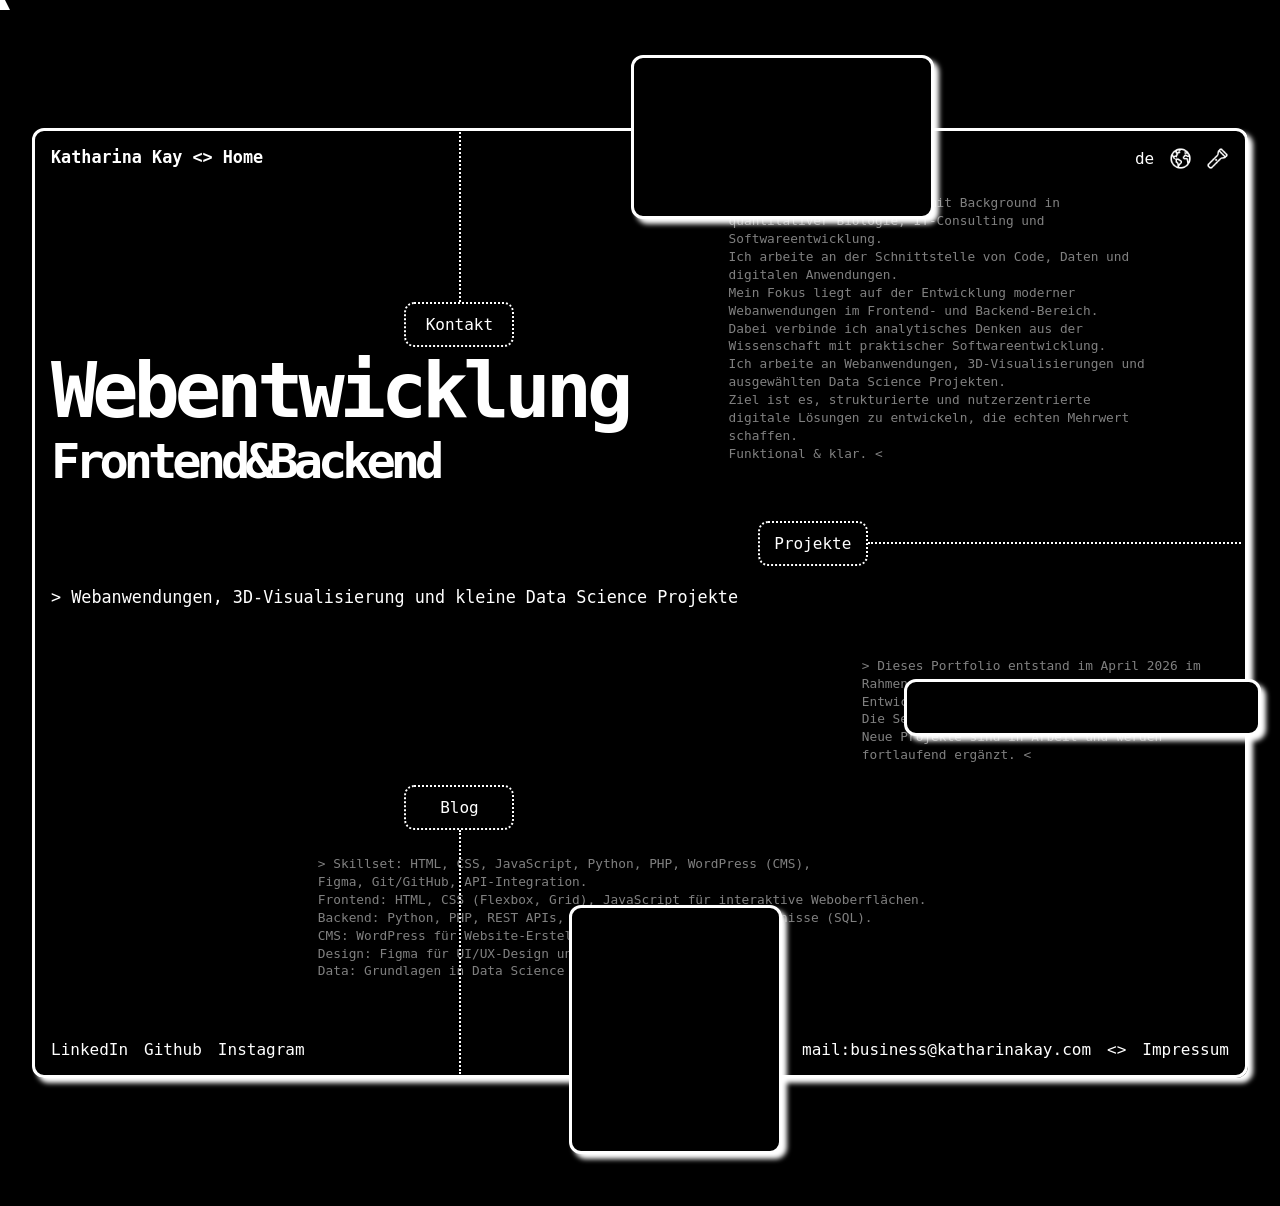
<file: index.html>
<!DOCTYPE html>
<html lang="en">
<head>
    <meta charset="UTF-8">
    <meta name="viewport" content="width=device-width, initial-scale=1.0">
    <link rel="stylesheet" href="de.css">
    <title>Katharina Kay <> Home</title>
</head>
<body>
    <div class="main-card">

        <div class="layer layer-bg"></div>

        <!-- 2. CARDS (floating UI) -->
        <div class="layer layer-cards">
            
            <div class="card card-1">
                <div class="card-hinweis">
                    > Du kannst mich bewegen! Doppelklick = Reset <
                </div>
            </div>

            <p class="card-1-text">
                > Ich bin Webentwicklerin mit Background in quantitativer Biologie, IT-Consulting und Softwareentwicklung.
                <br>
                Ich arbeite an der Schnittstelle von Code, Daten und digitalen Anwendungen.
                <br>
                Mein Fokus liegt auf der Entwicklung moderner Webanwendungen im Frontend- und Backend-Bereich.
                <br>
                Dabei verbinde ich analytisches Denken aus der Wissenschaft mit praktischer Softwareentwicklung.
                <br>
                Ich arbeite an Webanwendungen, 3D-Visualisierungen und ausgewählten Data Science Projekten.
                <br>
                Ziel ist es, strukturierte und nutzerzentrierte digitale Lösungen zu entwickeln, die echten Mehrwert schaffen.
                <br>
                Funktional & klar. <
            </p>

            <div class="card card-2">
                <div class="card-hinweis">
                    > Du kannst mich bewegen! Doppelklick = Reset <
                </div>
            </div>

            <p class="card-2-text">
                > Dieses Portfolio entstand im April 2026 im Rahmen eines intensiven Lern- und Entwicklungsprozesses von Grund auf.
                <br>
                Die Seite befindet sich weiterhin im Aufbau.
                <br>
                Neue Projekte sind in Arbeit und werden fortlaufend ergänzt. <
            </p>

            <div class="card card-3">
                <div class="card-hinweis">
                    > Du kannst mich bewegen! Doppelklick = Reset <
                </div>
            </div>

            <p class="card-3-text">
                > Skillset: HTML, CSS, JavaScript, Python, PHP, WordPress (CMS), 
                <br>
                Figma, Git/GitHub, API-Integration.
                <br>
                Frontend: HTML, CSS (Flexbox, Grid), JavaScript für interaktive Weboberflächen.
                <br>
                Backend: Python, PHP, REST APIs, grundlegende Datenbankkenntnisse (SQL).
                <br>
                CMS: WordPress für Website-Erstellung und Anpassung.
                <br>
                Design: Figma für UI/UX-Design und Prototyping.
                <br>
                Data: Grundlagen in Data Science (Pandas, Datenanalyse). <
            </p>

        </div>

        <div class="layer layer-content">

            <!-- HEADER -->
            <header class="header">

                <div class="logo-name">
                    <h2><a href="index.html">Katharina Kay <> Home</a></h2>
                </div>

                <div class="header-right">
                    <li>de</li>
                    <li class="tooltip"><img class="nav-icons" src="images/svg/earth-outline-weiß.png" alt="World Logo"></li>
                    <li class="tooltip"><img class="nav-icons" src="images/svg/flashlight-outline-weiß.png" alt="Darklight Logo"></li>
                </div>

            </header>
            
            <!-- MAIN -->
            <section class="main-section">

                <div class="hero">
                    
                    <h1>Webentwicklung</h1>
                    <h2>Frontend&Backend</h2>
                    <p>> Webanwendungen, 3D-Visualisierung und kleine Data Science Projekte</p>

                    <div class="btn-item btn-1">
                        <a class="btn btn-secondary" href="pages/contact.html">Kontakt</a>
                    </div>

                    <div class="btn-item btn-line btn-2">
                        <a class="btn btn-secondary" href="pages/p-projects-main.html">Projekte</a>
                        <div class="line"></div>
                    </div>

                    <div class="btn-item btn-3">
                        <a class="btn btn-secondary" href="pages/blog.html">Blog</a>
                    </div>

                </div>

            </section>

            <!-- FOOTER -->
            <footer class="footer">

                <div class="links">
                    <li><a href="https://www.linkedin.com/in/katharina-klostermann-10372a310" target="_blank">LinkedIn</a></li>
                    <li><a href="https://github.com/tharieel" target="_blank">Github</a></li>
                    <li><a href="https://www.instagram.com/katha_mk_" target="_blank">Instagram</a></li>
                </div>

                <div class="email-impressum">
                    <li><a href="mailto:business@katharinakay.com">mail:business@katharinakay.com</a></li>
                    <li><></li>
                    <li><a href="../pages/impressum.html">Impressum</a></li>
                </div>

            </footer>
        
        </div>
    </div>

    <div class="custom-cursor"></div>
    <script src="de.js"></script>

</body>
</html>
</file>
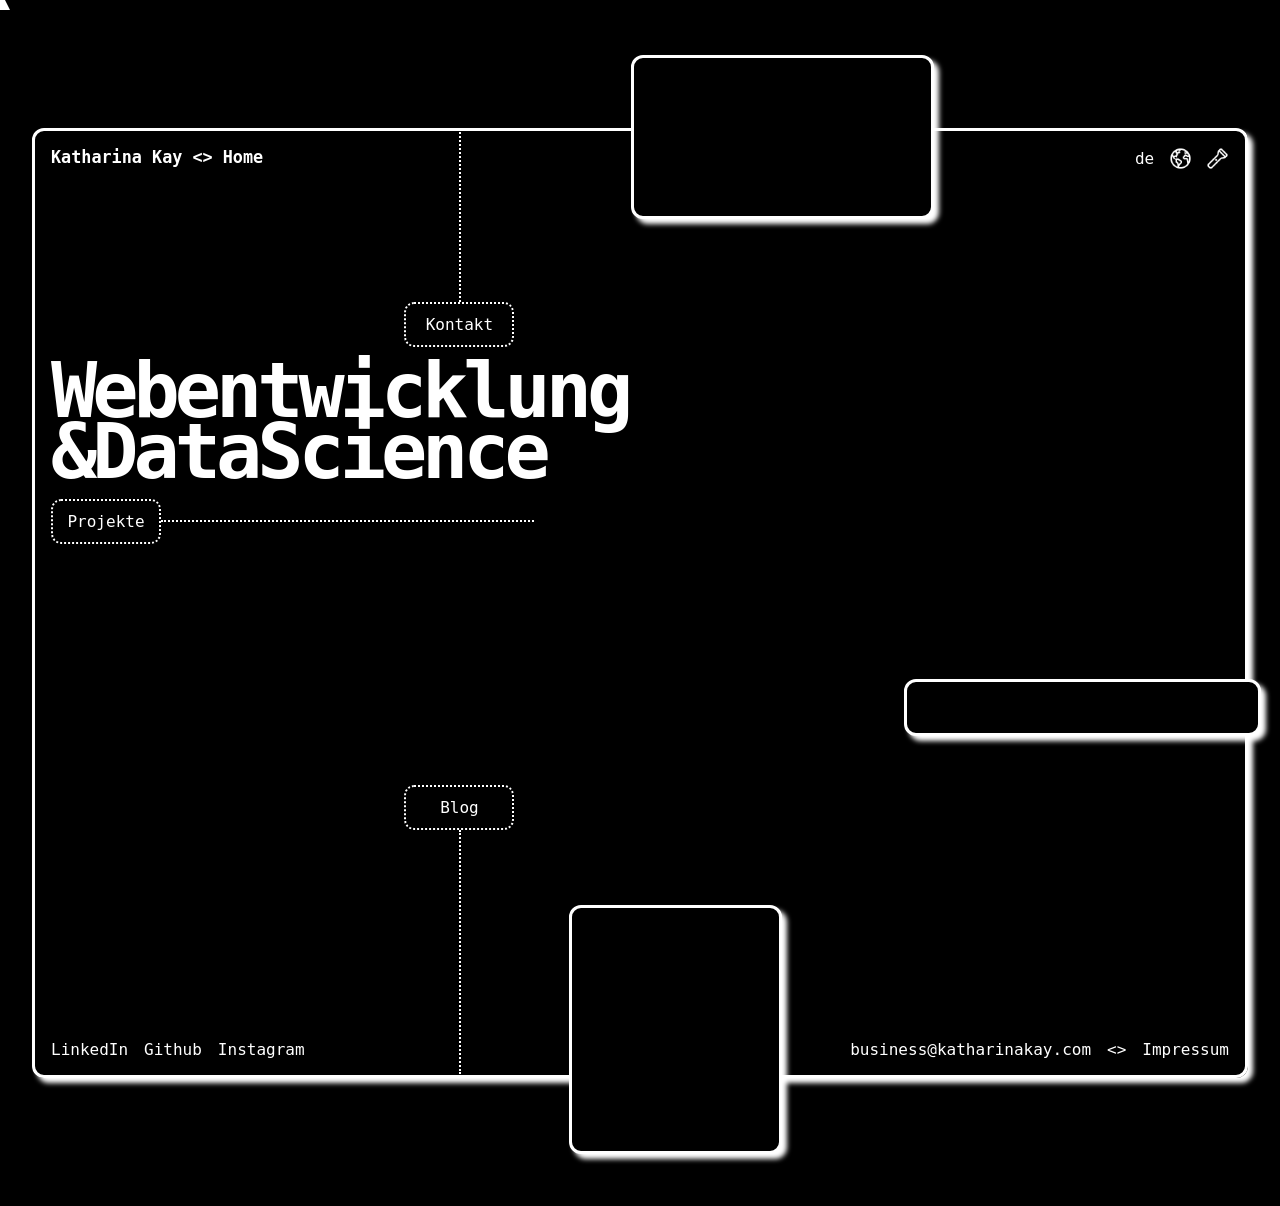
<file: de.html>
<!DOCTYPE html>
<html lang="en">
<head>
    <meta charset="UTF-8">
    <meta name="viewport" content="width=device-width, initial-scale=1.0">
    <link rel="preconnect" href="https://fonts.googleapis.com">
    <link rel="preconnect" href="https://fonts.gstatic.com" crossorigin>
    <link href="https://fonts.googleapis.com/css2?family=Poppins:ital,wght@0,100;0,200;0,300;0,400;0,500;0,600;0,700;0,800;0,900;1,100;1,200;1,300;1,400;1,500;1,600;1,700;1,800;1,900&display=swap" rel="stylesheet">
    <link rel="stylesheet" href="de.css">
    <title>Katharina Kay <> Home</title>
</head>
<body>
    <div class="main-card">

        <div class="layer layer-bg"></div>

        <!-- 2. CARDS (floating UI) -->
        <div class="layer layer-cards">
            <div class="card card-1"></div>
            <div class="card card-2"></div>
            <div class="card card-3"></div>
        </div>

        <div class="layer layer-content">

            <!-- HEADER -->
            <header class="header">

                <div class="logo-name">
                    <h2>Katharina Kay <> Home</h2>
                </div>

                <div class="header-right">
                    <li>de</li>
                    <li class="tooltip"><img class="nav-icons" src="images/svg/earth-outline-weiß.png" alt="World Logo"></li>
                    <li class="tooltip"><img class="nav-icons" src="images/svg/flashlight-outline-weiß.png" alt="Darklight Logo"></li>
                </div>

            </header>
            
            <!-- MAIN -->
            <section class="main-section">

                <div class="hero">
                    
                    <h1>Webentwicklung <br> &DataScience</h1>

                    <div class="btn-item btn-1">
                        <a class="btn btn-secondary" href="pages/contact.html">Kontakt</a>
                    </div>

                    <div class="btn-line btn-2">
                        <a class="btn btn-secondary" href="pages/p-projects-main.html">Projekte</a>
                        <div class="line"></div>
                    </div>

                    <div class="btn-item btn-3">
                        <a class="btn btn-secondary" href="pages/blog.html">Blog</a>
                    </div>

                </div>

            </section>

            <!-- FOOTER -->
            <footer class="footer">

                <div class="links">
                    <li><a href="https://www.linkedin.com/">LinkedIn</a></li>
                    <li><a href="https://tharieel.github.io">Github</a></li>
                    <li><a href="https://www.instagram.com/katha_mk_">Instagram</a></li>
                </div>

                <div class="email-impressum">
                    <li><a href="mailto:business@katharinakay.com">business@katharinakay.com</a></li>
                    <li><></li>
                    <li><a href="impressum.html">Impressum</a></li>
                </div>

            </footer>
        
        </div>
    </div>

    <div class="custom-cursor"></div>
    <script src="de.js"></script>

</body>
</html>
</file>
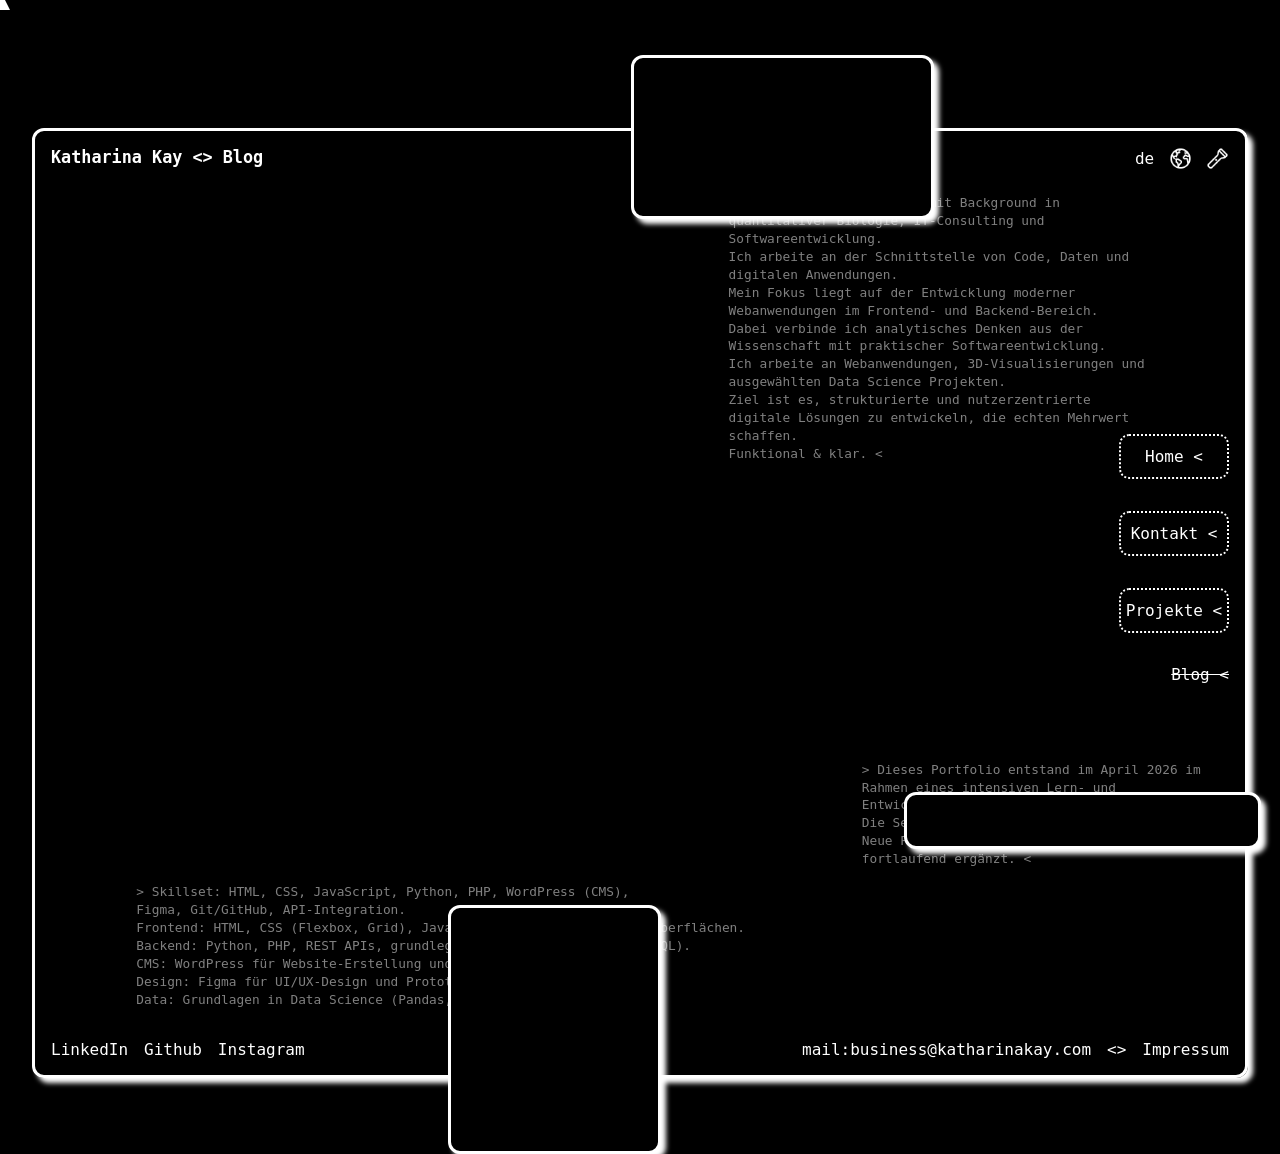
<file: pages/blog.html>
<!DOCTYPE html>
<html lang="en">
<head>
    <meta charset="UTF-8">
    <meta name="viewport" content="width=device-width, initial-scale=1.0">
    <link rel="stylesheet" href="../de.css">
    <link rel="stylesheet" href="pages.css">
    <title>Katharina Kay <> Blog</title>
</head>
<body>
    <div class="main-card">

        <div class="layer layer-bg"></div>

        <!-- 2. CARDS (floating UI) -->
        <div class="layer layer-cards">
            
            <div class="card card-1 pages-card-1">
                <div class="card-hinweis">
                    > Du kannst mich bewegen! Doppelklick = Reset <
                </div>
            </div>

            <p class="card-1-text pages-card-text-1">
                > Ich bin Webentwicklerin mit Background in quantitativer Biologie, IT-Consulting und Softwareentwicklung.
                <br>
                Ich arbeite an der Schnittstelle von Code, Daten und digitalen Anwendungen.
                <br>
                Mein Fokus liegt auf der Entwicklung moderner Webanwendungen im Frontend- und Backend-Bereich.
                <br>
                Dabei verbinde ich analytisches Denken aus der Wissenschaft mit praktischer Softwareentwicklung.
                <br>
                Ich arbeite an Webanwendungen, 3D-Visualisierungen und ausgewählten Data Science Projekten.
                <br>
                Ziel ist es, strukturierte und nutzerzentrierte digitale Lösungen zu entwickeln, die echten Mehrwert schaffen.
                <br>
                Funktional & klar. <
            </p>

            <div class="card card-2 pages-card-2">
                <div class="card-hinweis">
                    > Du kannst mich bewegen! Doppelklick = Reset <
                </div>
            </div>

            <p class="card-2-text pages-card-text-2">
                > Dieses Portfolio entstand im April 2026 im Rahmen eines intensiven Lern- und Entwicklungsprozesses von Grund auf.
                <br>
                Die Seite befindet sich weiterhin im Aufbau.
                <br>
                Neue Projekte sind in Arbeit und werden fortlaufend ergänzt. <
            </p>

            <div class="card card-3 pages-card-3">
                <div class="card-hinweis">
                    > Du kannst mich bewegen! Doppelklick = Reset <
                </div>
            </div>

            <p class="card-3-text pages-card-text-3">
                > Skillset: HTML, CSS, JavaScript, Python, PHP, WordPress (CMS), 
                <br>
                Figma, Git/GitHub, API-Integration.
                <br>
                Frontend: HTML, CSS (Flexbox, Grid), JavaScript für interaktive Weboberflächen.
                <br>
                Backend: Python, PHP, REST APIs, grundlegende Datenbankkenntnisse (SQL).
                <br>
                CMS: WordPress für Website-Erstellung und Anpassung.
                <br>
                Design: Figma für UI/UX-Design und Prototyping.
                <br>
                Data: Grundlagen in Data Science (Pandas, Datenanalyse). <
            </p>

        </div>

        <div class="layer layer-content">

            <!-- HEADER -->
            <header class="header">

                <div class="logo-name">
                    <h2>Katharina Kay <> Blog</h2>
                </div>

                <div class="header-right">
                    <li>de</li>
                    <li class="tooltip"><img class="nav-icons" src="../images/svg/earth-outline-weiß.png" alt="World Logo"></li>
                    <li class="tooltip"><img class="nav-icons" src="../images/svg/flashlight-outline-weiß.png" alt="Darklight Logo"></li>
                </div>

            </header>
            
            <!-- MAIN -->
            <section class="main-section-pages">

                <div class="nav-pages">
                    <div class="btn0-pages">
                        <a class="btn btn-secondary" href="../index.html">Home <</a>
                    </div>
                    <div class="btn1-pages">
                        <a class="btn btn-secondary" href="contact.html">Kontakt <</a>
                    </div>
                    <div class="btn2-pages">
                        <a class="btn btn-secondary" href="p-projects-main.html">Projekte <</a>
                    </div>
                    <p>Blog <</p>
                </div>

            </section>

            <!-- FOOTER -->
            <footer class="footer">

                <div class="links">
                    <li><a href="https://www.linkedin.com/in/katharina-klostermann-10372a310" target="_blank">LinkedIn</a></li>
                    <li><a href="https://github.com/tharieel" target="_blank">Github</a></li>
                    <li><a href="https://www.instagram.com/katha_mk_" target="_blank">Instagram</a></li>
                </div>

                <div class="email-impressum">
                    <li><a href="mailto:business@katharinakay.com">mail:business@katharinakay.com</a></li>
                    <li><></li>
                    <li><a href="impressum.html">Impressum</a></li>
                </div>

            </footer>
        
        </div>
    </div>

    <div class="custom-cursor"></div>
    <script src="../de.js"></script>

</body>
</html>
</file>
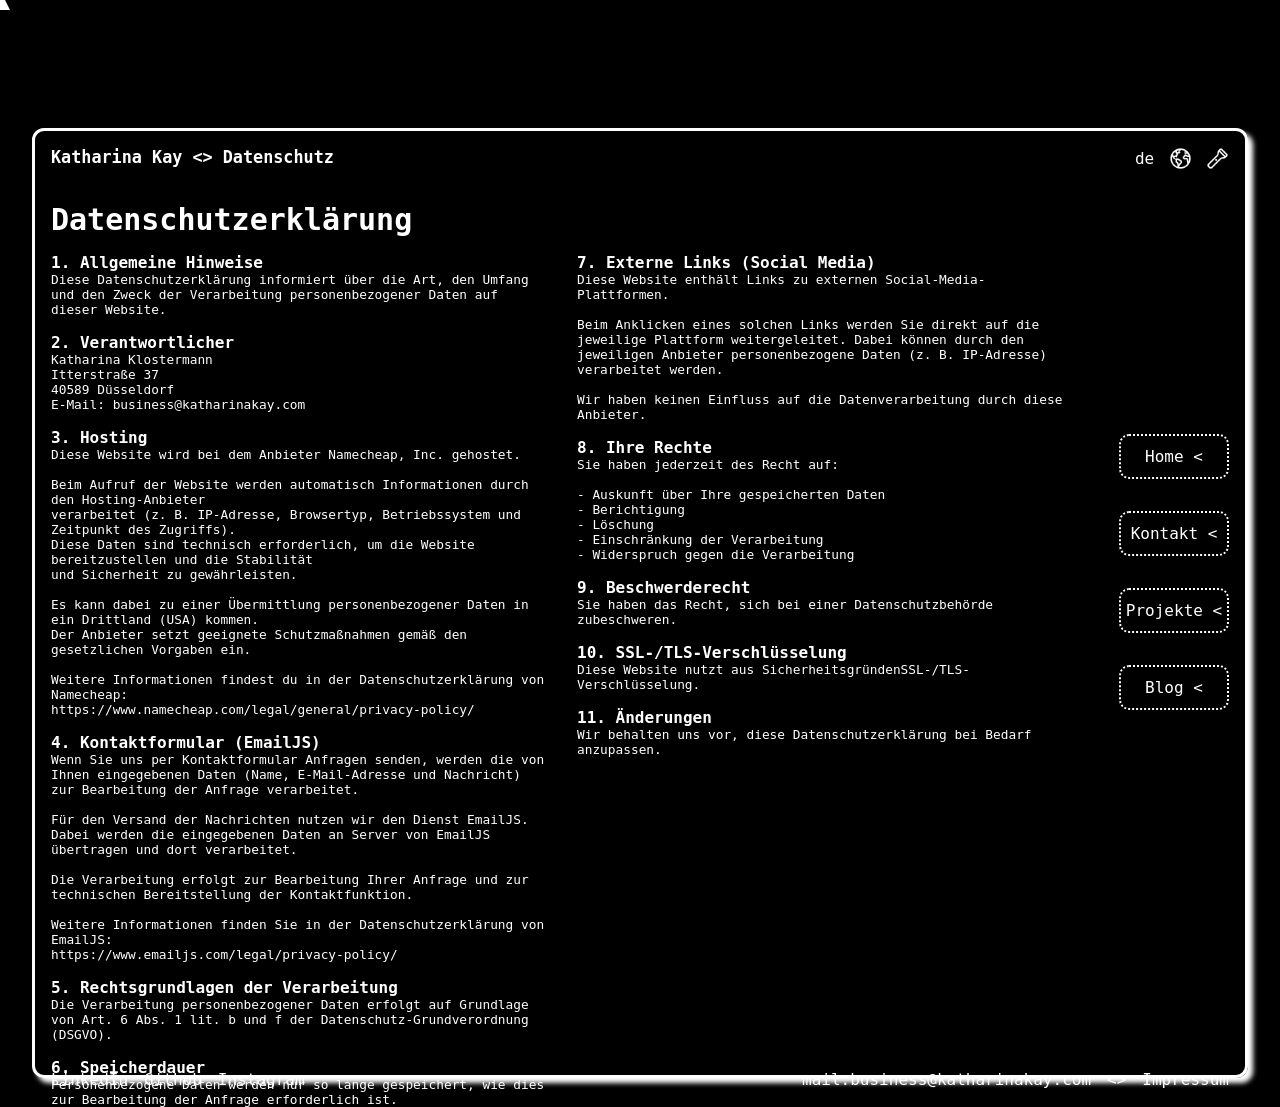
<file: pages/datenschutz.html>
<!DOCTYPE html>
<html lang="en">
<head>
    <meta charset="UTF-8">
    <meta name="viewport" content="width=device-width, initial-scale=1.0">
    <link rel="stylesheet" href="../de.css">
    <link rel="stylesheet" href="pages.css">
    <title>Katharina Kay <> Datenschutz</title>
</head>
<body>
    <div class="main-card">

        <div class="layer layer-content">

            <!-- HEADER -->
            <header class="header">

                <div class="logo-name">
                    <h2>Katharina Kay <> Datenschutz</h2>
                </div>

                <div class="header-right">
                    <li>de</li>
                    <li class="tooltip"><img class="nav-icons" src="../images/svg/earth-outline-weiß.png" alt="World Logo"></li>
                    <li class="tooltip"><img class="nav-icons" src="../images/svg/flashlight-outline-weiß.png" alt="Darklight Logo"></li>
                </div>

            </header>
            
            <!-- MAIN -->
            <section class="main-section-pages">

                <div class="Datenschutz-section">
                
                    <div class="Datenschutzerklärung-Überschrift">
                        <h2>Datenschutzerklärung</h2>
                    </div>

                    <div class="Datenschutz-content">

                        <div class="Datenschutz-content-left">

                            <h3>1. Allgemeine Hinweise</h3>
                            <p>Diese Datenschutzerklärung informiert über die Art, den Umfang und den Zweck der Verarbeitung personenbezogener Daten auf dieser Website.</p>

                            <h3>2. Verantwortlicher</h3>
                            <p>
                                Katharina Klostermann<br>
                                Itterstraße 37<br>
                                40589 Düsseldorf<br>
                                E-Mail: business@katharinakay.com
                            </p>

                            <h3>3. Hosting</h3>
                            <p>Diese Website wird bei dem Anbieter Namecheap, Inc. gehostet.<br> <br>
                                Beim Aufruf der Website werden automatisch Informationen durch den Hosting-Anbieter <br> 
                                verarbeitet (z. B. IP-Adresse, Browsertyp, Betriebssystem und Zeitpunkt des Zugriffs). <br>
                                Diese Daten sind technisch erforderlich, um die Website bereitzustellen und die Stabilität <br>
                                und Sicherheit zu gewährleisten. <br> <br>
                                Es kann dabei zu einer Übermittlung personenbezogener Daten in ein Drittland (USA) kommen. <br>
                                Der Anbieter setzt geeignete Schutzmaßnahmen gemäß den gesetzlichen Vorgaben ein. <br> <br>
                                Weitere Informationen findest du in der Datenschutzerklärung von Namecheap: <br>
                                <a href="https://www.namecheap.com/legal/general/privacy-policy/" target="_blank" rel="noopener noreferrer">https://www.namecheap.com/legal/general/privacy-policy/</a>
                            </p>

                            <h3>4. Kontaktformular (EmailJS)</h3>
                            <p>
                                Wenn Sie uns per Kontaktformular Anfragen senden, werden die von Ihnen eingegebenen Daten (Name, E-Mail-Adresse und Nachricht) zur Bearbeitung der Anfrage verarbeitet. <br> <br>
                                Für den Versand der Nachrichten nutzen wir den Dienst EmailJS. Dabei werden die eingegebenen Daten an Server von EmailJS übertragen und dort verarbeitet. <br> <br>
                                Die Verarbeitung erfolgt zur Bearbeitung Ihrer Anfrage und zur technischen Bereitstellung der Kontaktfunktion. <br> <br>
                                Weitere Informationen finden Sie in der Datenschutzerklärung von EmailJS: <br>
                                <a href="https://www.emailjs.com/legal/privacy-policy/" target="_blank" rel="noopener noreferrer">https://www.emailjs.com/legal/privacy-policy/</a>
                            </p>

                            <h3>5. Rechtsgrundlagen der Verarbeitung</h3>
                            <p>Die Verarbeitung personenbezogener Daten erfolgt auf Grundlage von Art. 6 Abs. 1 lit. b und f der Datenschutz-Grundverordnung (DSGVO).</p>

                            <h3>6. Speicherdauer</h3>
                            <p>Personenbezogene Daten werden nur so lange gespeichert, wie dies zur Bearbeitung der Anfrage erforderlich ist.</p>

                        </div>

                        <div class="Datenschutz-content-right">

                            <h3>7. Externe Links (Social Media)</h3>
                            <p>Diese Website enthält Links zu externen Social-Media-Plattformen. <br> <br>
                                Beim Anklicken eines solchen Links werden Sie direkt auf die jeweilige Plattform weitergeleitet. Dabei können durch den jeweiligen Anbieter personenbezogene Daten (z. B. IP-Adresse) verarbeitet werden. <br> <br>
                                Wir haben keinen Einfluss auf die Datenverarbeitung durch diese Anbieter.</p>

                            <h3>8. Ihre Rechte</h3>
                            <p>Sie haben jederzeit des Recht auf: <br> <br>
                                - Auskunft über Ihre gespeicherten Daten<br>
                                - Berichtigung<br>
                                - Löschung<br>
                                - Einschränkung der Verarbeitung<br>
                                - Widerspruch gegen die Verarbeitung
                            </p>

                            <h3>9. Beschwerderecht</h3>
                            <p>Sie haben das Recht, sich bei einer Datenschutzbehörde zubeschweren.</p>

                            <h3>10. SSL-/TLS-Verschlüsselung</h3>
                            <p>Diese Website nutzt aus SicherheitsgründenSSL-/TLS-Verschlüsselung.</p>

                            <h3>11. Änderungen</h3>
                            <p>Wir behalten uns vor, diese Datenschutzerklärung bei Bedarf anzupassen.</p>

                        </div>
                    </div>    
                </div>

                <div class="nav-pages">
                    
                    <div class="btn0-pages">
                        <a class="btn btn-secondary" href="../index.html">Home <</a>
                    </div>
                    <div class="btn1-pages">
                        <a class="btn btn-secondary" href="contact.html">Kontakt <</a>
                    </div>
                    <div class="btn2-pages">
                        <a class="btn btn-secondary" href="p-projects-main.html">Projekte <</a>
                    </div>
                    <div class="btn3-pages">
                        <a class="btn btn-secondary" href="blog.html">Blog <</a>
                    </div>

                </div>

            </section>

            <!-- FOOTER -->
            <footer class="footer">

                <div class="links">
                    <li><a href="https://www.linkedin.com/in/katharina-klostermann-10372a310" target="_blank">LinkedIn</a></li>
                    <li><a href="https://github.com/tharieel" target="_blank">Github</a></li>
                    <li><a href="https://www.instagram.com/katha_mk_" target="_blank">Instagram</a></li>
                </div>

                <div class="email-impressum">
                    <li><a href="mailto:business@katharinakay.com">mail:business@katharinakay.com</a></li>
                    <li><></li>
                    <li><a href="impressum.html">Impressum</a></li>
                </div>

            </footer>
        
        </div>
    </div>

    <div class="custom-cursor"></div>
    <script src="../de.js"></script>

</body>
</html>
</file>
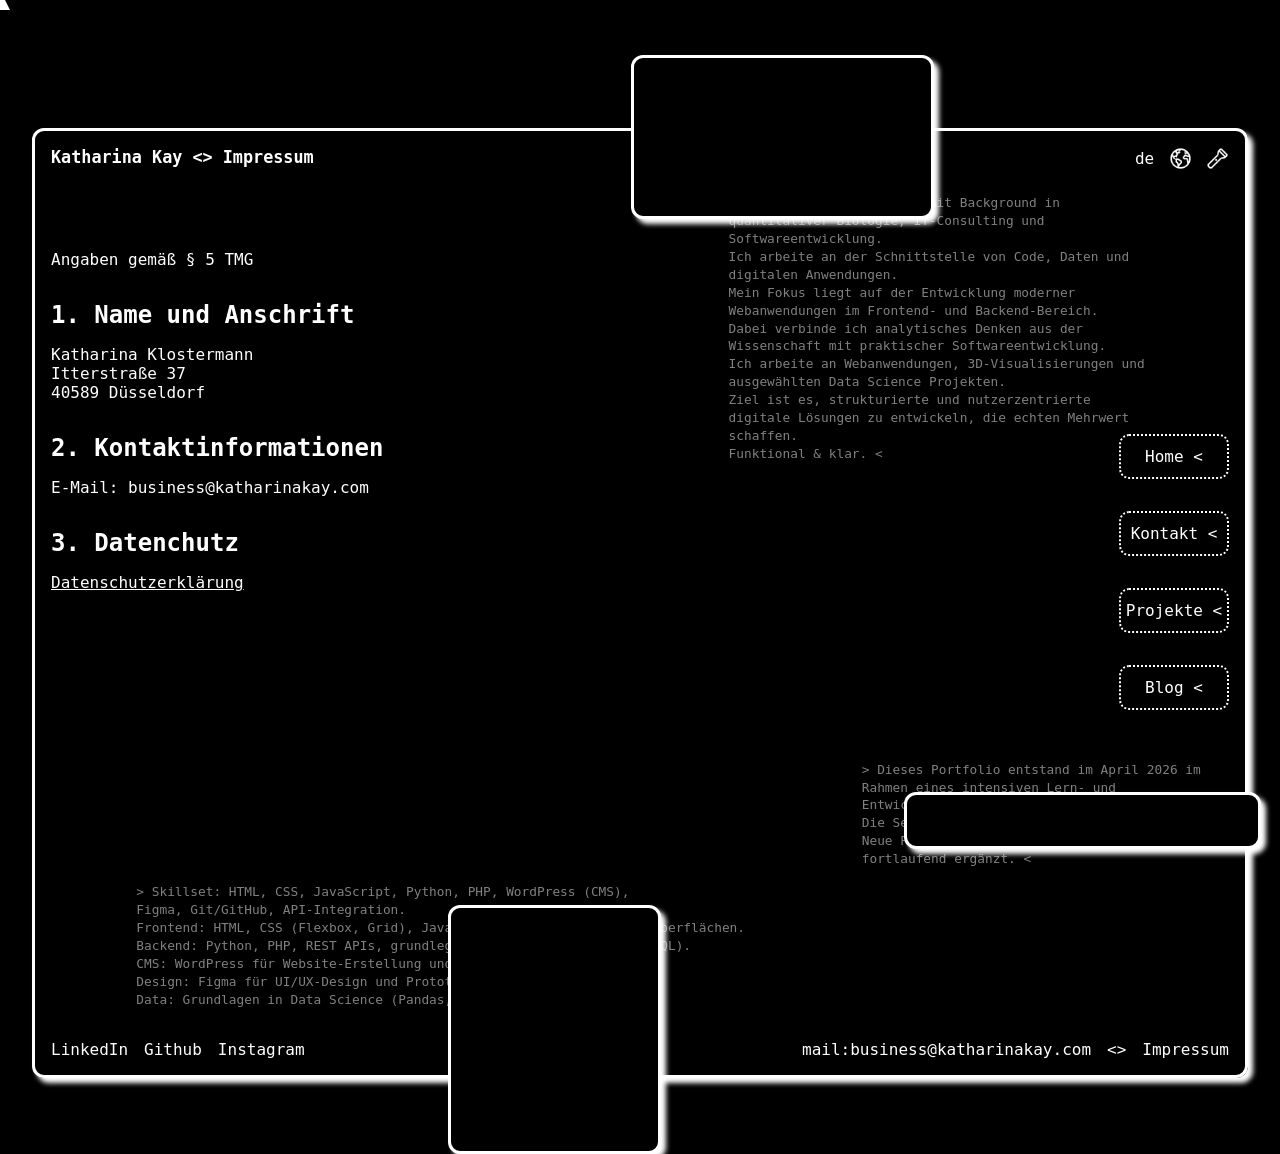
<file: pages/impressum.html>
<!DOCTYPE html>
<html lang="en">
<head>
    <meta charset="UTF-8">
    <meta name="viewport" content="width=device-width, initial-scale=1.0">
    <link rel="stylesheet" href="../de.css">
    <link rel="stylesheet" href="pages.css">
    <title>Katharina Kay <> Impressum</title>
</head>
<body>
    <div class="main-card">

        <div class="layer layer-bg"></div>

        <!-- 2. CARDS (floating UI) -->
        <div class="layer layer-cards">
            
            <div class="card card-1 pages-card-1">
                <div class="card-hinweis">
                    > Du kannst mich bewegen! Doppelklick = Reset <
                </div>
            </div>

            <p class="card-1-text pages-card-text-1">
                > Ich bin Webentwicklerin mit Background in quantitativer Biologie, IT-Consulting und Softwareentwicklung.
                <br>
                Ich arbeite an der Schnittstelle von Code, Daten und digitalen Anwendungen.
                <br>
                Mein Fokus liegt auf der Entwicklung moderner Webanwendungen im Frontend- und Backend-Bereich.
                <br>
                Dabei verbinde ich analytisches Denken aus der Wissenschaft mit praktischer Softwareentwicklung.
                <br>
                Ich arbeite an Webanwendungen, 3D-Visualisierungen und ausgewählten Data Science Projekten.
                <br>
                Ziel ist es, strukturierte und nutzerzentrierte digitale Lösungen zu entwickeln, die echten Mehrwert schaffen.
                <br>
                Funktional & klar. <
            </p>

            <div class="card card-2 pages-card-2">
                <div class="card-hinweis">
                    > Du kannst mich bewegen! Doppelklick = Reset <
                </div>
            </div>

            <p class="card-2-text pages-card-text-2">
                > Dieses Portfolio entstand im April 2026 im Rahmen eines intensiven Lern- und Entwicklungsprozesses von Grund auf.
                <br>
                Die Seite befindet sich weiterhin im Aufbau.
                <br>
                Neue Projekte sind in Arbeit und werden fortlaufend ergänzt. <
            </p>

            <div class="card card-3 pages-card-3">
                <div class="card-hinweis">
                    > Du kannst mich bewegen! Doppelklick = Reset <
                </div>
            </div>

            <p class="card-3-text pages-card-text-3">
                > Skillset: HTML, CSS, JavaScript, Python, PHP, WordPress (CMS), 
                <br>
                Figma, Git/GitHub, API-Integration.
                <br>
                Frontend: HTML, CSS (Flexbox, Grid), JavaScript für interaktive Weboberflächen.
                <br>
                Backend: Python, PHP, REST APIs, grundlegende Datenbankkenntnisse (SQL).
                <br>
                CMS: WordPress für Website-Erstellung und Anpassung.
                <br>
                Design: Figma für UI/UX-Design und Prototyping.
                <br>
                Data: Grundlagen in Data Science (Pandas, Datenanalyse). <
            </p>

        </div>

        <div class="layer layer-content">

            <!-- HEADER -->
            <header class="header">

                <div class="logo-name">
                    <h2>Katharina Kay <> Impressum</h2>
                </div>

                <div class="header-right">
                    <li>de</li>
                    <li class="tooltip"><img class="nav-icons" src="../images/svg/earth-outline-weiß.png" alt="World Logo"></li>
                    <li class="tooltip"><img class="nav-icons" src="../images/svg/flashlight-outline-weiß.png" alt="Darklight Logo"></li>
                </div>

            </header>
            
            <!-- MAIN -->
            <section class="main-section-pages">

                <div class="Impressum-content">

                    <p>Angaben gemäß § 5 TMG</p>

                    <h3>1. Name und Anschrift</h3>
                    <p>Katharina Klostermann<br>
                    Itterstraße 37<br>
                    40589 Düsseldorf</p>
                    
                    <h3>2. Kontaktinformationen</h3>
                    <p>E-Mail: business@katharinakay.com</p>

                    <h3>3. Datenchutz</h3>
                    <a class="Datenschutzerklärung-Link" href="datenschutz.html">Datenschutzerklärung</a>


                </div>

                <div class="nav-pages">
                    
                    <div class="btn0-pages">
                        <a class="btn btn-secondary" href="../index.html">Home <</a>
                    </div>
                    <div class="btn1-pages">
                        <a class="btn btn-secondary" href="contact.html">Kontakt <</a>
                    </div>
                    <div class="btn2-pages">
                        <a class="btn btn-secondary" href="p-projects-main.html">Projekte <</a>
                    </div>
                    <div class="btn3-pages">
                        <a class="btn btn-secondary" href="blog.html">Blog <</a>
                    </div>

                </div>

            </section>

            <!-- FOOTER -->
            <footer class="footer">

                <div class="links">
                    <li><a href="https://www.linkedin.com/in/katharina-klostermann-10372a310" target="_blank">LinkedIn</a></li>
                    <li><a href="https://github.com/tharieel" target="_blank">Github</a></li>
                    <li><a href="https://www.instagram.com/katha_mk_" target="_blank">Instagram</a></li>
                </div>

                <div class="email-impressum">
                    <li><a href="mailto:business@katharinakay.com">mail:business@katharinakay.com</a></li>
                    <li><></li>
                    <li><a href="impressum.html">Impressum</a></li>
                </div>

            </footer>
        
        </div>
    </div>

    <div class="custom-cursor"></div>
    <script src="../de.js"></script>

</body>
</html>
</file>
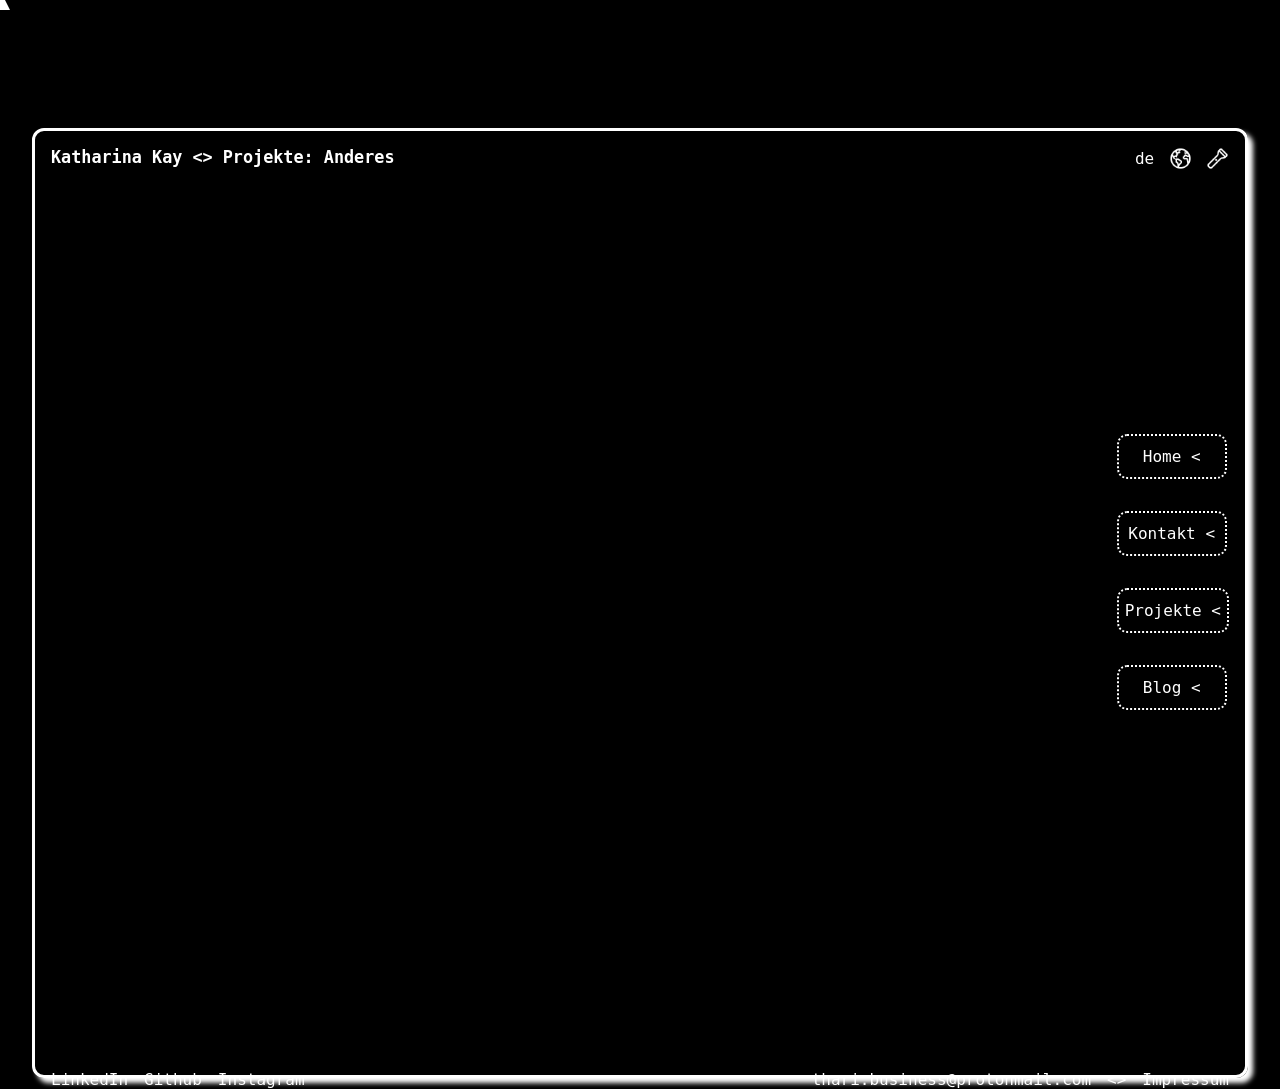
<file: pages/p-other.html>
<!DOCTYPE html>
<html lang="en">
<head>
    <meta charset="UTF-8">
    <meta name="viewport" content="width=device-width, initial-scale=1.0">
    <link rel="preconnect" href="https://fonts.googleapis.com">
    <link rel="preconnect" href="https://fonts.gstatic.com" crossorigin>
    <link href="https://fonts.googleapis.com/css2?family=Poppins:ital,wght@0,100;0,200;0,300;0,400;0,500;0,600;0,700;0,800;0,900;1,100;1,200;1,300;1,400;1,500;1,600;1,700;1,800;1,900&display=swap" rel="stylesheet">
    <link rel="stylesheet" href="../de.css">
    <link rel="stylesheet" href="pages.css">
    <title>Katharina Kay <> Projekte</title>
</head>
<body>
    <div class="main-card">

        <!-- HEADER -->
        <header class="header">

            <div class="logo-name">
                <h2>Katharina Kay <> Projekte: Anderes</h2>
            </div>

            <div class="header-right">
                <li>de</li>
                <li class="tooltip"><img class="nav-icons" src="../images/svg/earth-outline-weiß.png" alt="World Logo"></li>
                <li class="tooltip"><img class="nav-icons" src="../images/svg/flashlight-outline-weiß.png" alt="Darklight Logo"></li>
            </div>

        </header>
        
        <!-- MAIN -->
        <section class="main-section-pages">

            <div class="nav-pages">
                <div class="btn0-pages">
                    <button class="btn btn-secondary"><a href="../de.html">Home <</a></button>
                </div>
                <div class="btn1-pages">
                    <button class="btn btn-secondary"><a href="contact.html">Kontakt <</a></button>
                </div>
                <div class="btn2-pages">
                    <button class="btn btn-secondary"><a href="p-projects-main.html">Projekte <</a></button>
                </div>
                <div class="btn3-pages">
                    <button class="btn btn-secondary"><a href="blog.html">Blog <</a></button>
                </div>
            </div>

        </section>

        <!-- FOOTER -->
        <footer class="footer">

            <div class="links">
                <li><a href="https://www.linkedin.com/">LinkedIn</a></li>
                <li><a href="https://github.com/">Github</a></li>
                <li><a href="https://www.instagram.com/?hl=de">Instagram</a></li>
            </div>

            <div class="email-impressum">
                <li><a href="mailto:thari.business@protonmail.com">thari.business@protonmail.com</a></li>
                <li><></li>
                <li><a href="impressum.html">Impressum</a></li>
            </div>

        </footer>
        
    </div>

    <div class="custom-cursor"></div>
    <script src="../de.js"></script>

</body>
</html>
</file>
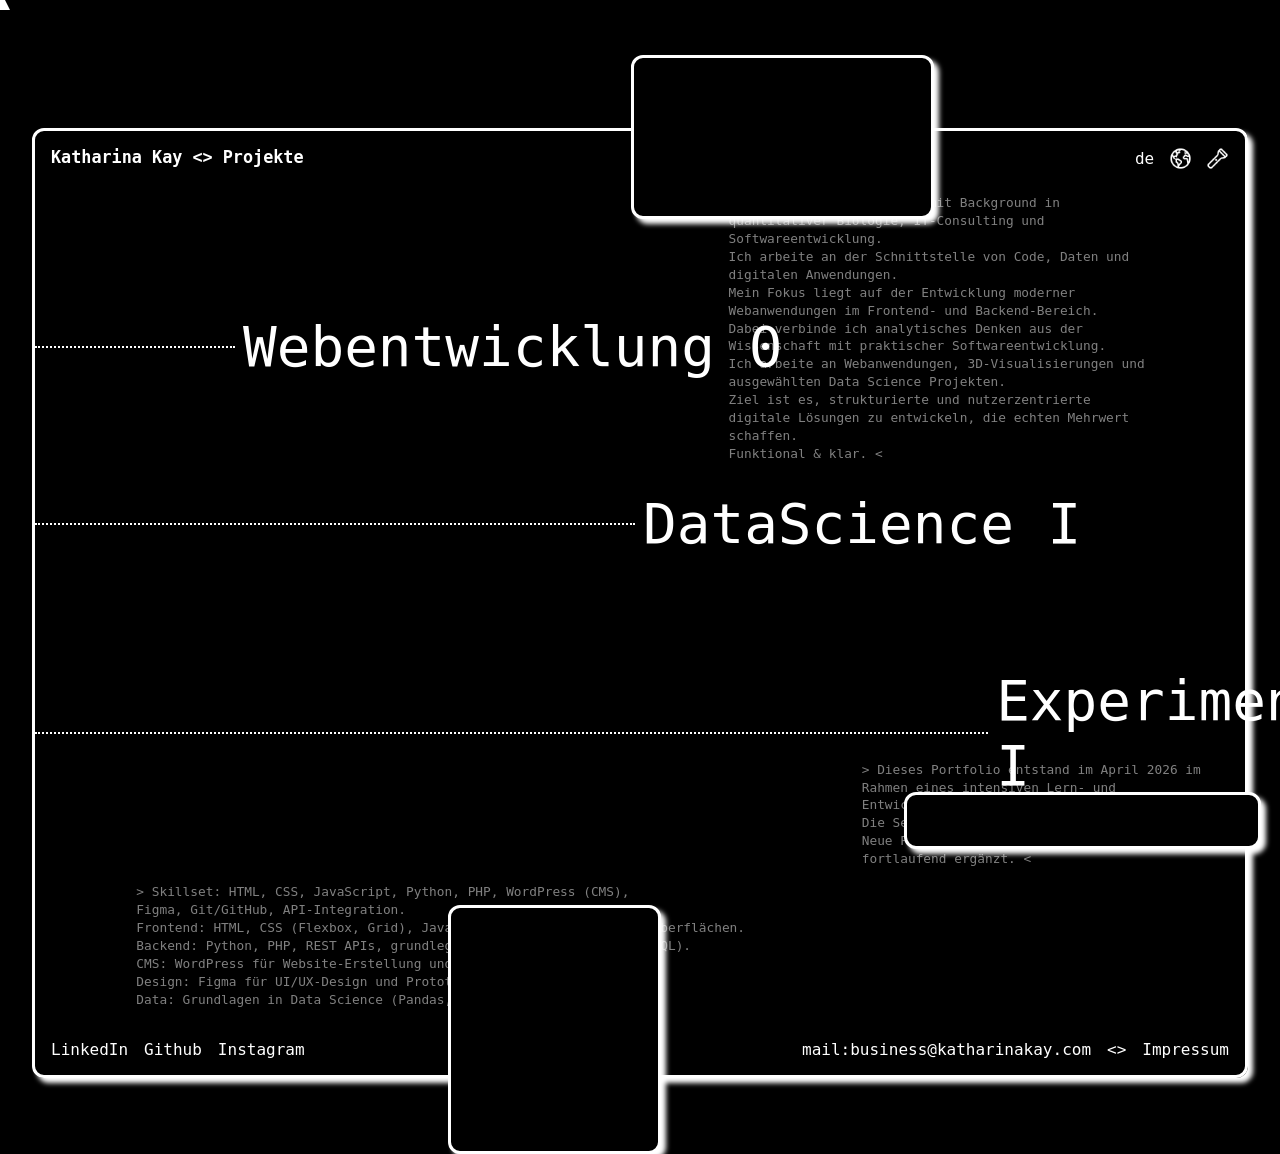
<file: pages/p-projects-main.html>
<!DOCTYPE html>
<html lang="en">
<head>
    <meta charset="UTF-8">
    <meta name="viewport" content="width=device-width, initial-scale=1.0">
    <link rel="stylesheet" href="../de.css">
    <link rel="stylesheet" href="pages.css">
    <title>Katharina Kay <> Projekte</title>
</head>
<body>
    <div class="main-card">

        <div class="layer layer-bg"></div>

        <!-- 2. CARDS (floating UI) -->
        <div class="layer layer-cards">
            
            <div class="card card-1 pages-card-1">
                <div class="card-hinweis">
                    > Du kannst mich bewegen! Doppelklick = Reset <
                </div>
            </div>

            <p class="card-1-text pages-card-text-1">
                > Ich bin Webentwicklerin mit Background in quantitativer Biologie, IT-Consulting und Softwareentwicklung.
                <br>
                Ich arbeite an der Schnittstelle von Code, Daten und digitalen Anwendungen.
                <br>
                Mein Fokus liegt auf der Entwicklung moderner Webanwendungen im Frontend- und Backend-Bereich.
                <br>
                Dabei verbinde ich analytisches Denken aus der Wissenschaft mit praktischer Softwareentwicklung.
                <br>
                Ich arbeite an Webanwendungen, 3D-Visualisierungen und ausgewählten Data Science Projekten.
                <br>
                Ziel ist es, strukturierte und nutzerzentrierte digitale Lösungen zu entwickeln, die echten Mehrwert schaffen.
                <br>
                Funktional & klar. <
            </p>

            <div class="card card-2 pages-card-2">
                <div class="card-hinweis">
                    > Du kannst mich bewegen! Doppelklick = Reset <
                </div>
            </div>

            <p class="card-2-text pages-card-text-2">
                > Dieses Portfolio entstand im April 2026 im Rahmen eines intensiven Lern- und Entwicklungsprozesses von Grund auf.
                <br>
                Die Seite befindet sich weiterhin im Aufbau.
                <br>
                Neue Projekte sind in Arbeit und werden fortlaufend ergänzt. <
            </p>

            <div class="card card-3 pages-card-3">
                <div class="card-hinweis">
                    > Du kannst mich bewegen! Doppelklick = Reset <
                </div>
            </div>

            <p class="card-3-text pages-card-text-3">
                > Skillset: HTML, CSS, JavaScript, Python, PHP, WordPress (CMS), 
                <br>
                Figma, Git/GitHub, API-Integration.
                <br>
                Frontend: HTML, CSS (Flexbox, Grid), JavaScript für interaktive Weboberflächen.
                <br>
                Backend: Python, PHP, REST APIs, grundlegende Datenbankkenntnisse (SQL).
                <br>
                CMS: WordPress für Website-Erstellung und Anpassung.
                <br>
                Design: Figma für UI/UX-Design und Prototyping.
                <br>
                Data: Grundlagen in Data Science (Pandas, Datenanalyse). <
            </p>

        </div>

        <div class="layer layer-content">

            <!-- HEADER -->
            <header class="header">

                <div class="logo-name">
                    <h2>Katharina Kay <> Projekte</h2>
                </div>

                <div class="header-right">
                    <li>de</li>
                    <li class="tooltip"><img class="nav-icons" src="../images/svg/earth-outline-weiß.png" alt="World Logo"></li>
                    <li class="tooltip"><img class="nav-icons" src="../images/svg/flashlight-outline-weiß.png" alt="Darklight Logo"></li>
                </div>

            </header>
            
            <!-- MAIN -->
            <section class="main-section-pages">

                <div class="btn-projects-topics">

                    <div class="btn-webdev btn-line-p">
                        <div class="line-p"></div>
                        <a href="p-webdev.html">Webentwicklung 0</a>
                    </div>

                    <div class="btn-datascience btn-line-p">
                        <div class="line-p"></div>
                        <a href="p-datascience.html">DataScience I</a>
                    </div>

                    <div class="btn-other btn-line-p">
                        <div class="line-p"></div>
                        <a href="p-experiments.html">Experimente I</a>
                    </div>

                </div>

                <div class="nav-pages">
                    
                    <div class="btn0-pages">
                        <a class="btn btn-secondary" href="../index.html">Home <</a>
                    </div>
                    <div class="btn1-pages">
                        <a class="btn btn-secondary" href="contact.html">Kontakt <</a>
                    </div>
                    <div class="btn2-pages">
                        <a class="btn btn-secondary" href="p-projects-main.html">Projekte <</a>
                    </div>
                    <div class="btn3-pages">
                        <a class= "btn btn-secondary" href="blog.html">Blog <</a>
                    </div>

                </div>

            </section>

            <!-- FOOTER -->
            <footer class="footer">

                <div class="links">
                    <li><a href="https://www.linkedin.com/in/katharina-klostermann-10372a310" target="_blank">LinkedIn</a></li>
                    <li><a href="https://github.com/tharieel" target="_blank">Github</a></li>
                    <li><a href="https://www.instagram.com/katha_mk_" target="_blank">Instagram</a></li>
                </div>

                <div class="email-impressum">
                    <li><a href="mailto:business@katharinakay.com">mail:business@katharinakay.com</a></li>
                    <li><></li>
                    <li><a href="impressum.html">Impressum</a></li>
                </div>

            </footer>
        
        </div>
    </div>

    <div class="custom-cursor"></div>
    <script src="../de.js"></script>

</body>
</html>
</file>
<file: de.css>
:root {
    /* FONT SIZE */
    --text-sm: 1.2rem;
    --text-base: 1.4rem;
    --text-paragraph: 1.2rem;
    --text-h5: 2.4rem;
    --text-h4: 3.2rem;
    --text-h3: 4rem;
    --text-h2: 4.8rem;
    --text-h1: 6.2rem;

    /* FONT WEIGHT */
    --font-weight-normal: 400;
    /* --font-weight-bold: 700; */

    /* LINE HEIGHTS */
    --line-height-tight: 1.2;
    --line-height-normal: 1.5;

    /* LETTER SPACING */
    --letter-spacing-tight: -2px;

    /* FONT FAMILY */
    --font-family: 'Monospace', monospace;

    /* COLORS */
    --white: #ffffff;
    --black: #000000;
    
    /* MISCELLANEOUS */
    --nav-height: 10rem; /* Update the value in the flexbox topic */
    
    --space: 0.5rem;
}

* {
    cursor: none;
    box-sizing: border-box;
}

body {
    margin: 0;
    background-color: var(--black);
    font-family: var(--font-family);
    cursor: none;
}

h1, h2, h3, p, ul, li {
    margin: 0;
    text-decoration: none;
    list-style: none;
    font-family: var(--font-family);
}

a {
    font-family: var(--font-family);
    text-decoration: none;
    color: var(--white);
    display: inline-block;
    transition: transform 0.8s ease;
}

/* ----------------------- RESPONSIVE MEDIA ----------------------- */

@media (max-width: 1940px) {
    .card {
        transform: translateX(-30px);
    }
}

@media (max-width: 1836px) {
    .card {
        transform: translateX(-45px);
    }
}

@media (max-width: 1450px) {
    .card-3 {
        transform: translateX(-100px);
    }
}

@media (max-width: 1300px) {
    .hero {
        margin: 190px 0 !important;
    }
    .hero p {
        margin: 85px 0 !important;
    }
}

@media (max-width: 1170px) {
    .card-3 {
        transform: translateX(-120px);
    }
}

@media (max-width: 1080px) {
    .card-1,
    .card-2,
    .card-3 {
        display: none;
    }
    .card-1-text,
    .card-2-text,
    .card-3-text {
        opacity: 0.3 !important;
    }
}

@media (max-width: 730px) {
    .main-section {
        text-align: center;
        align-items: center;
    }
    .hero p {
        margin: 8rem 0 !important;
    }
    .hero-text-btn2 {
        font-size: 2.5rem !important;
    }
    .btn-1 {
        top: 41% !important;
        left: 8% !important;
    }
    .btn-1::before {
        display: none;
    }
    .btn-2 {
        left: 38% !important;
    }
    .line {
        display: none;
    }
    .btn-3 {
        top: 41% !important;
        left: 68% !important;
    }
    .btn-3::after {
        display: none;
    }
    .card-1-text {
        display: none;
    }
    .card-2-text {
        display: none;
    }
    .card-3-text {
        display: none;
    }
    .footer {
        flex-direction: column;
        gap: 0.3rem;
    }
    .email-impressum {
        margin-left: 0 !important;
    }
}

@media (max-width: 430px) { /* 412x915 */
    .main-card {
        margin: 2rem auto !important;
    }    
    .card-1-text {
        opacity: 0.2 !important;
    }
    .card-2-text {
        top: 50% !important;
    }
    .card-3-text {
        top: 60% !important;
    }
    .hero {
        gap: 1rem !important;
    }
    .hero h1 {
        font-size: 3rem !important;
        line-height: 1 !important;
        letter-spacing: -2px !important;
    }
    .btn-item {
        margin: 2rem 0 0 0 !important;
    }
    .btn-1 {
        left: 1% !important;
    }
    .btn-2 {
        left: 34.55% !important;
    }
    .header,
    .footer {
        font-size: 0.9rem;
    }
}

/* ----------------------- BUTTONS ----------------------- */

/* =========================
    BASE BUTTON
========================= */

.btn {
    position: relative;

    font-family: var(--font-family);
    font-size: 1rem;

    min-width: 110px;
    height: 45px;

    display: flex;
    justify-content: center;
    align-items: center;

    border-radius: 10px;

    background-color: transparent;
    border: 2px solid transparent;

    text-decoration: none;

    cursor: none;

    transition: all 0.4s ease;
}

/* =========================
    PRIMARY BUTTON
========================= */

.btn-primary {
    color: var(--white);
    border: 2px solid var(--white);
}

.btn-primary:hover,
.btn-primary:active {
    transform: scale(1.05);
    box-shadow: 0px 3px 6px var(--grey-base);
}

/* =========================
    OUTLINE PRIMARY
========================= */

.btn-primary-outline {
    color: var(--white);
    border: 2px solid var(--white);
}

.btn-primary-outline:hover,
.btn-primary-outline:active {
    transform: scale(1.05);
    box-shadow: 0px 3px 6px var(--grey-base);
}

/* =========================
    SECONDARY BUTTON
========================= */

.btn-secondary {
    display: flex;
    justify-content: center;
    align-items: center;

    box-sizing: border-box;

    text-decoration: none;

    background-color: transparent;
    border: 2px dotted var(--white);
    color: var(--white);

    cursor: none;

    transition: all 0.4s ease;
}

.btn-secondary:hover,
.btn-secondary:active {
    transform: scale(1.05);
    box-shadow: 0px 3px 6px rgba(0,0,0,0.3);
}

/* ----------------------- CARD ----------------------- */

.main-card {
    position: relative;

    width: min(95%, 1700px);
    aspect-ratio: 16 / 9;
    height: 950px;          
    margin: 8rem auto;
    padding: 1rem;

    border: 3px solid var(--white);
    border-radius: 12px;
    box-shadow: 5px 5px 5px var(--white);
    
    background: transparent;
    z-index: 0;
}

.layer {
    position: absolute;
    inset: 0;    /* top: 0;. right: 0;, bottom: 0;, left: 0; */
}

.layer-bg {
    z-index: 1;
}

/* .layer-cards {
    z-index: 100;
} */

.layer-content {
    position: relative;
    z-index: 10;

    display: flex;
    flex-direction: column;
    height: 100%;
}

.card {
    position: absolute;
    right: 40%;

    background: var(--black);
    border: 3px solid var(--white);
    border-radius: 12px;
    box-shadow: 5px 5px 5px var(--white);

    z-index: 100;

    overflow: hidden;
    user-select: none;

    cursor: grab;
    transition: all 0.6s cubic-bezier(.2,.8,.2,1);
}

.card:active {
    cursor: grabbing;
}

.card-1 {
    position: absolute;

    top: -8%;
    left: 53%;

    width: 25%;
    aspect-ratio: 425 / 230;
}

.card-1:hover {
    box-shadow: 0 15px 20px rgba(255,255,255,0.5);
    border-color: royalblue;
}

.card-1-text {
    position: absolute;

    top: 5%;
    right: 6%;

    left: 56%; /* gibt stabile Breitenbasis */
    max-width: 40%;

    aspect-ratio: 400 / 150;

    padding: 1rem;

    color: white;
    font-size: 0.8rem;
    line-height: 1.4;
    opacity: 0.5;
}

.card-hinweis {
    position: absolute;
    bottom: 10px;
    left: 10px;

    font-size: 0.8rem;
    color: white;
    font-family: monospace;

    opacity: 0;
    transform: translateY(5px);

    transition: 0.2s ease;
    pointer-events: none;
}

.card:hover .card-hinweis {
    opacity: 1;
    transform: translateY(0);
}

.card-2 {
    top: 58%;               
    right: -5%;

    width: 29.5%;            
    aspect-ratio: 500 / 80;          
}

.card-2:hover {
    box-shadow: 0 15px 20px rgba(255,255,255,0.5);
    border-color: green;
}

.card-2-text {
    position: absolute;

    top: 54%;
    right: 2%;

    max-width: 31%;

    padding: 1rem;

    color: white;
    font-size: 0.8rem;
    line-height: 1.4;
    opacity: 0.5;
    z-index: 0;
}

.card-3 {
    top: 82%;            
    right: 30%;

    width: 17.6%;           
    aspect-ratio: 300 / 350;
}

.card-3:hover {
    box-shadow: 0 15px 20px rgba(255,255,255,0.5);
    border-color: yellow;
}

.card-3-text {
    position: absolute;

    top: 75%;   
    right: 25%;

    aspect-ratio: 400 / 150;

    padding: 1rem;

    color: white;
    font-size: 0.8rem;
    line-height: 1.4;
    opacity: 0.5;
    z-index: 0;
}

/* ----------------------- HEADER ----------------------- */

.header {
    display: flex;
    align-items: flex-start;
    color: var(--white);
    font-family: var(--font-family);
}

.logo-name { /* header-left */
    display: flex;
    font-size: 0.7rem;
}

.header-right {
    display: flex;
    font-size: 1.2rem;
    margin-left: auto;
    gap: 0.9rem;
    align-items: center;
}

.header-right li {
    font-family: var(--font-family);
    font-size: 1rem;
}

.nav-icons {
    display: flex;         
    align-items: center;   
    justify-content: center;
    width: 23px;
}

/* ----------------------- MAIN ----------------------- */

.main-section{
    display: flex;
    flex-direction: column;
    flex: 1;
    z-index: 5;
}

.hero {
    display: flex;
    flex-direction: column;
    gap: 1rem;
    margin: 16% 0;
}

.hero h1 {
    color: var(--white);
    font-size: clamp(3.5rem, 6vw, 7.5rem);
    line-height: 0.8;
    letter-spacing: -5px;
}

.hero h2 {
    color: var(--white);
    font-size: clamp(3rem, 3.8vw, 6rem);
    line-height: 1;
    letter-spacing: -5px;
}

.hero p {
    color: var(--white);
    font-size: clamp(1.05rem, 1.2vw, 1.25rem);
}

.btn-item {
    position: absolute;
}

.btn-1 { top: 17%; left: 30%; }
.btn-2 { top: 41%; left: 60%; }
.btn-3 { top: 70%; left: 30%; }

.btn-1::before {
    content: "";
    position: absolute;

    left: 50%;
    top: -378%;

    height: 170px;

    border-left: 2px dotted var(--white);
}

.btn-line { /* btn-2 */
    top: 41%;
    right: 0;

    display: flex;
    align-items: center;

    width: calc(100% - 59%); /* startet bei left 60% */
}

.line { /* btn-2 */
    flex: 1; /* damit dockt die Linie an die main-card */
    border-top: 2px dotted white;
    margin-left: 0px;
}

.btn-3::after {
    content: "";
    position: absolute;

    left: 50%;
    top: 100%;

    height: clamp(10px, 100vw, 244px);

    border-left: 2px dotted var(--white);
}


/* ----------------------- FOOTER ----------------------- */

.footer {
    display: flex;
    align-items: center;
    margin-top: auto;
}

.links {
    display: flex;
    gap: 1rem;
}

.email-impressum {
    margin-left: auto;
    display: flex;
    gap: 1rem;
    color: var(--white);
}

/* ----------------------- CURSOR ----------------------- */

.custom-cursor {
    position: fixed;
    top: 0;
    left: 0;
    width: 20px;
    height: 20px;
    background-color: white;

    clip-path: polygon(50% 0%, 0% 100%, 100% 100%);

    transform: translate(-50%, -50%);
    pointer-events: none;
    z-index: 999999;
}

.custom-cursor.hide {
    opacity: 0;
}
</file>
<file: pages/pages.css>
/* =========================
    MEDIA QUERY (HANDY) 412x915
========================= */

@media (max-width: 805px) { /* 412x915 */
    /* =========================
        PARENT LAYOUT FIX (WICHTIG)
    ========================= */

    .main-section-pages {
        display: flex;
        flex-direction: column;

        width: 100%;
        height: 100%;
    }

    /* NAVIGATION oben in Card */
    .nav-pages {
        flex-direction: row !important;
        gap: 0.3rem !important;
        justify-content: center !important;

        margin: 1rem 0 0 0 !important;
        width: auto !important;

        order: 0;
    }
    
    .nav-pages p {
        display: none;
    }

    .btn {
        height: 40px !important;
        min-width: 100px !important;
    }

    /* Cards ausblenden */
    .card-1,
    .card-2,
    .card-3,
    .layer-cards,
    .card-1-text,
    .card-2-text,
    .card-3-text {
        display: none;
    }

    /* Linien ausblenden */
    .btn-line-p,
    .line-p {
        display: none;
    }

    .btn-projects-topics {
        align-items: center !important;
        gap: 3rem !important;
        font-size: 2.3rem !important;
        margin: 10rem 0 !important;

        order: 1;
    }

    .c-img {
        display: none;
    }

    .p-cards-container {
        order: 1;

        width: 100% !important;
        justify-content: center !important;

        height: 58vh !important;
        overflow-y: auto !important;
    }

    .p-card {
        overflow: hidden;
    }

    #global-container {
        width: none !important;
    }

    .card-code-python {
        display: none;
    }

    .p-1-1 {
        display: none !important;
    }

    .media-query-text {
        text-align: center !important;
        margin: 10rem 0 !important;
        color: var(--white) !important;
        order: 2;
    }
}

/* ----------------------------------------------- */

body {
    margin: 0;
    overflow-x: hidden;
    font-family: monospace;
}

html, body {
    height: 100%;
}

a:hover { 
    transform: scale(1.05, 1.05);
    box-shadow: 0px 3px 6px var(--grey-base);
    cursor: none;
}

#label {
    position: absolute;
    color: white;
    font-size: 16px;
    font-family: monospace;

    padding: 6px 10px;
    border-radius: 6px;

    background: rgba(0, 0, 0, 0.35);
    backdrop-filter: blur(6px);

    pointer-events: none;

    display: none;

    transform: none;

    white-space: nowrap;
}

#globe-container {
    height: 600px;
    width: 700px;
    order: 0;
}

.pages-card-2 {
    top: 70%;
}

.pages-card-text-2 {
    top: 65%;
}

.pages-card-3 {
    right: 40%;
}

.pages-card-text-3 {
    top: 78%;   
    right: 40%;
}

.p-webdev-card-3 {
    display: none;
}

.p-webdev-card-text-3 {
    display: none;
}

.p-datascience-card-1 {
    left: 62%;
}

.p-datascience-card-text-1 {
    right: 1%;
    left: 62%;
}

.main-section-pages {
    position: relative;
    display: flex;
    height: 100vh;
    width: 100%;
}

.media-query-text {
    position: absolute;
    z-index: 0;
}

.p-cards-container {
    display: flex;
    flex-wrap: wrap;
    align-content: start;
    justify-content: flex-start;

    column-gap: 1rem;
    row-gap: 1rem;
    width: 900px;

    margin: auto 0;

    pointer-events: none;
}

.p-card  {
    width: 300px;
    height: 380px;

    flex-shrink: 0;

    background: var(--black);
    border: 3px solid var(--white);
    border-radius: 12px;

    padding: 1rem;

    display: flex;
    flex-direction: column;
    align-items: center;
    gap: 1rem;
    text-align: center;
    justify-content: center;
    overflow: hidden;

    transition: 0.3s ease;

    pointer-events: auto;
}

.p-card:hover {
    transform: translateY(-6px);
    border-color: rgba(255,255,255,0.8);
}

.p-card img {
    width: 100%;
    max-width: 200px;
    height: auto;
    object-fit: contain;
}

.p-card p {
    font-size: 0.9rem;
    margin: 1rem 0;
}

.nav-pages {
    display: flex;
    flex-direction: column;
    margin-top: 16.5rem;
    margin-left: auto;
    gap: 2rem;
}

.nav-pages p {
    color: var(--white);
    text-align: right;
    text-decoration-line: line-through;
}

.btn-projects-topics {
    display: flex;
    flex-direction: column;
    align-items: flex-start;
    gap: 7rem;
    font-size: 3.5rem;
    margin: 9rem 0;
    margin-left: -1rem;
}

.btn-line-p {
    display: flex;
    align-items: center;
    gap: 0.5rem;
    position: relative;
}

.line-p  {
    border-top: 2px dotted white;
}

.btn-webdev .line-p {
    width: 200px;
}

.btn-datascience .line-p {
    width: 600px;
}

.btn-other .line-p {
    width: 1000px;
}

.p-1 {
    display: flex;
    gap: 1rem;
    margin: 3rem 0;
}

.e-1 {
    display: flex;
    gap: 1rem;
    margin: 3rem 0;
}

.p-1-1 {
    display: flex;
    flex-direction: column;
    gap: 1rem;
    margin: 2rem 0;
    flex: 1;          /* WICHTIG */
    min-width: 0;     /* verhindert Overflow Bugs */
}

.plot-top {
    display: flex;
    border-radius: 12;
    width: 100%;
}

.p-img {
    display: flex;
    border-radius: 12;
    height: 20rem;
}

.plot-iframe {
    width: 960px;
    height: 600px;
    border: none;
    flex-shrink: 0;
    background: white;
    border-radius: 12px;
    box-shadow: 0 4px 20px rgba(0,0,0,0.1);
}

.p-description {
    font-family: monospace;
    font-size: 1rem;
    color: var(--white);
    max-width: 70rem;
}

.description {
    font-family: monospace;
    font-size: 1rem;
    color: var(--white);
    max-width: 70rem;
}

.card-code-python {
    position: absolute;
    background: var(--black);

    border: 3px solid var(--white);
    border-radius: 12px;
    box-shadow: 5px 5px 5px var(--white);

    height: 1000px;
    width: 750px;

    top: 86%;
    left: 23%;

    overflow-y: auto;
    overflow-x: auto;

    z-index: 5;
}

.card-code-python pre {
    height: 100%;
    margin: 0;
    padding: 1rem;
    color: white;
    cursor: none;
}

.card-code-python:hover {
    box-shadow: 0 15px 20px rgba(255,255,255,0.5);
    border-color: royalblue;
}

.c-img {
    width: 100%;
    max-width: 1000px;
    height: 50rem;
    /* object-fit: contain; */
    opacity: 0.2;
    z-index: 0;
}
.c-img {
    width: 100%;
    max-width: 1000px;
    height: 50rem;
    /* object-fit: contain; */
    opacity: 0.2;
    z-index: 0;
}

/* =========================
    IMPRESSUM
========================= */

.Impressum-content {
    display: flex;
    flex-direction: column;
    align-items: flex-start;
    gap: 1rem;
    margin: 5rem 0;
    color: var(--white);
}

.Impressum-content h3 {
    font-size: 1.5rem;
    margin: 1rem 0 0 0;
}

.Impressum-content p {
    font-size: 1rem;
}

.Datenschutzerklärung-Link {
    font-size: 1rem;
    text-decoration: underline;
}

/* =========================
    DATENSCHUTZ
========================= */

.Datenschutzerklärung-Überschrift {
    font-size: 1.25rem;
    color: var(--white);
    margin: 2rem 0 0 0;
    min-width: 0;
}

.Datenschutz-content {
    display: flex;
    gap: 2rem;
    margin: 0 3rem 0 0;
}

.Datenschutz-content-left,
.Datenschutz-content-right {
    flex: 1;
    display: flex;
    flex-direction: column;
    gap: 0rem;
    color: var(--white);
}

/* Überschriften */
.Datenschutz-content h3 {
    font-size: 1rem;
    margin: 1rem 0 0 0;
}

/* Text */
.Datenschutz-content p {
    font-size: 0.8rem;
}
</file>
